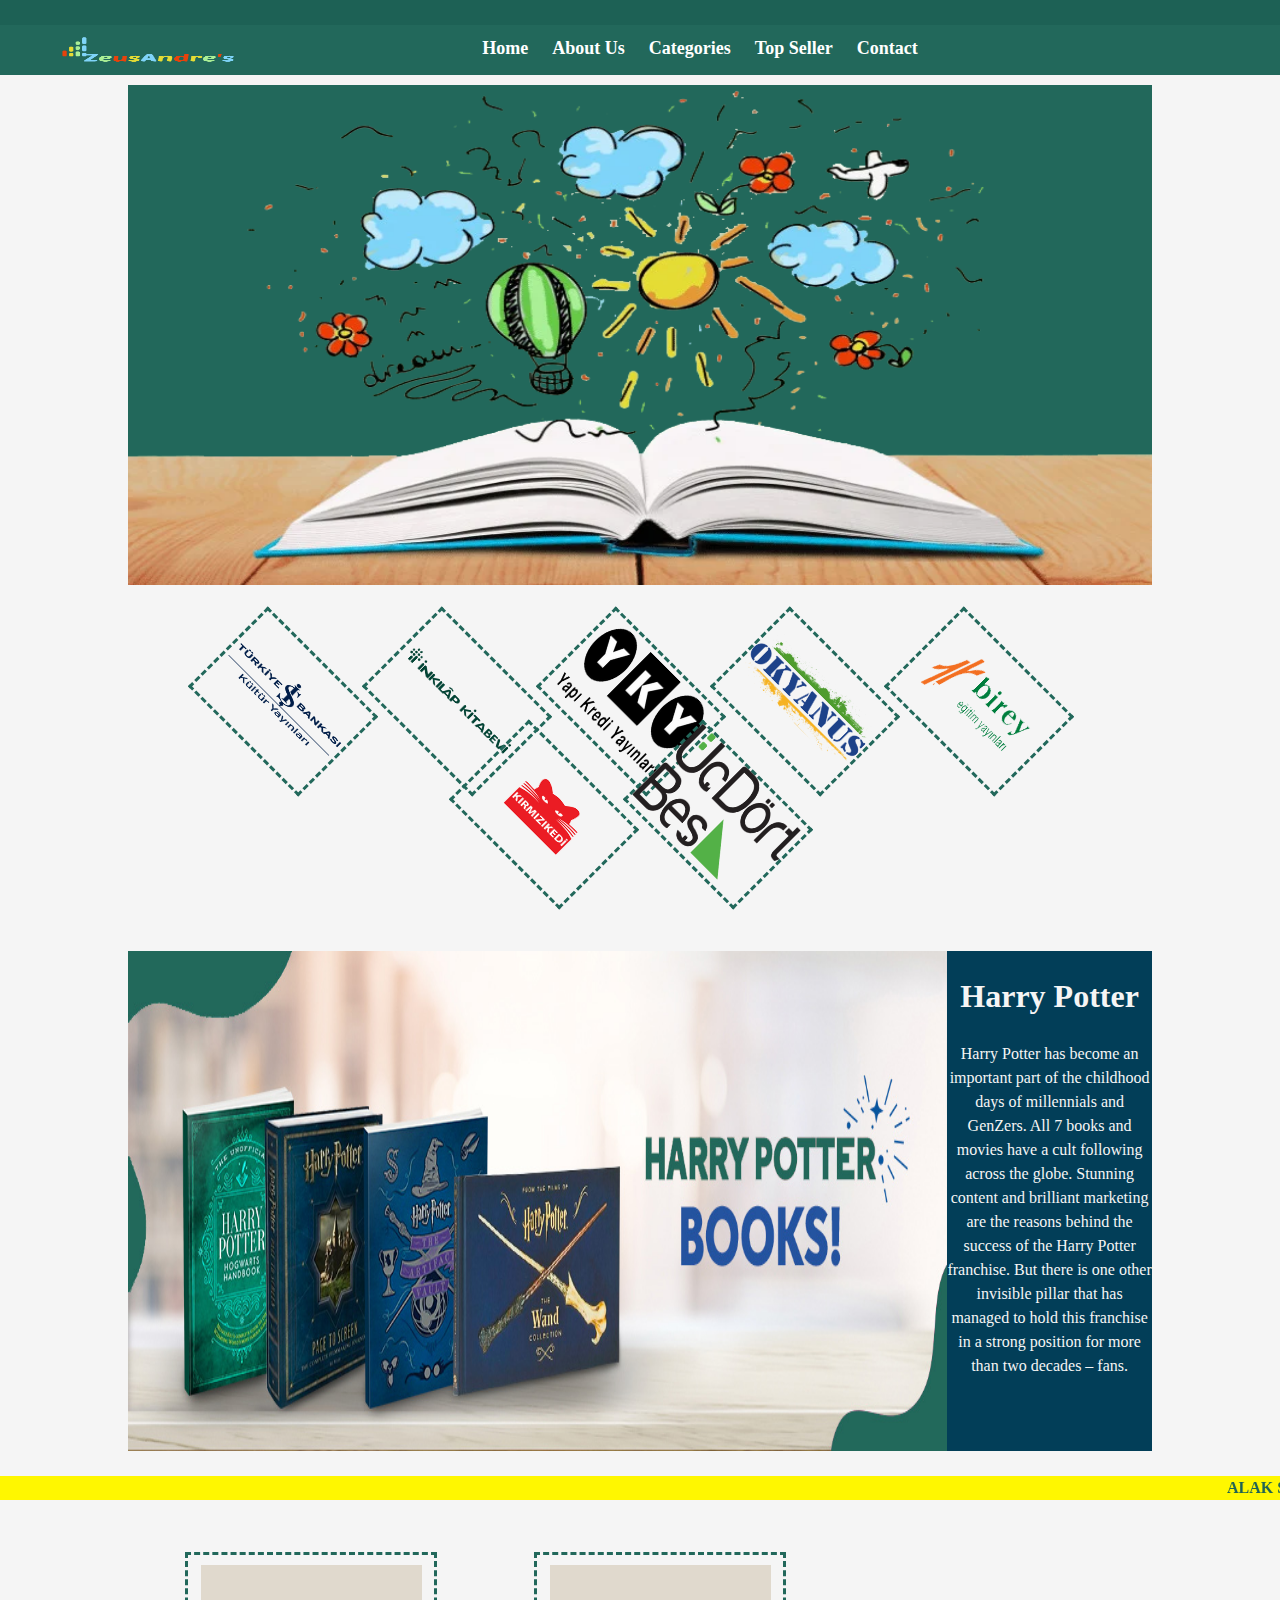
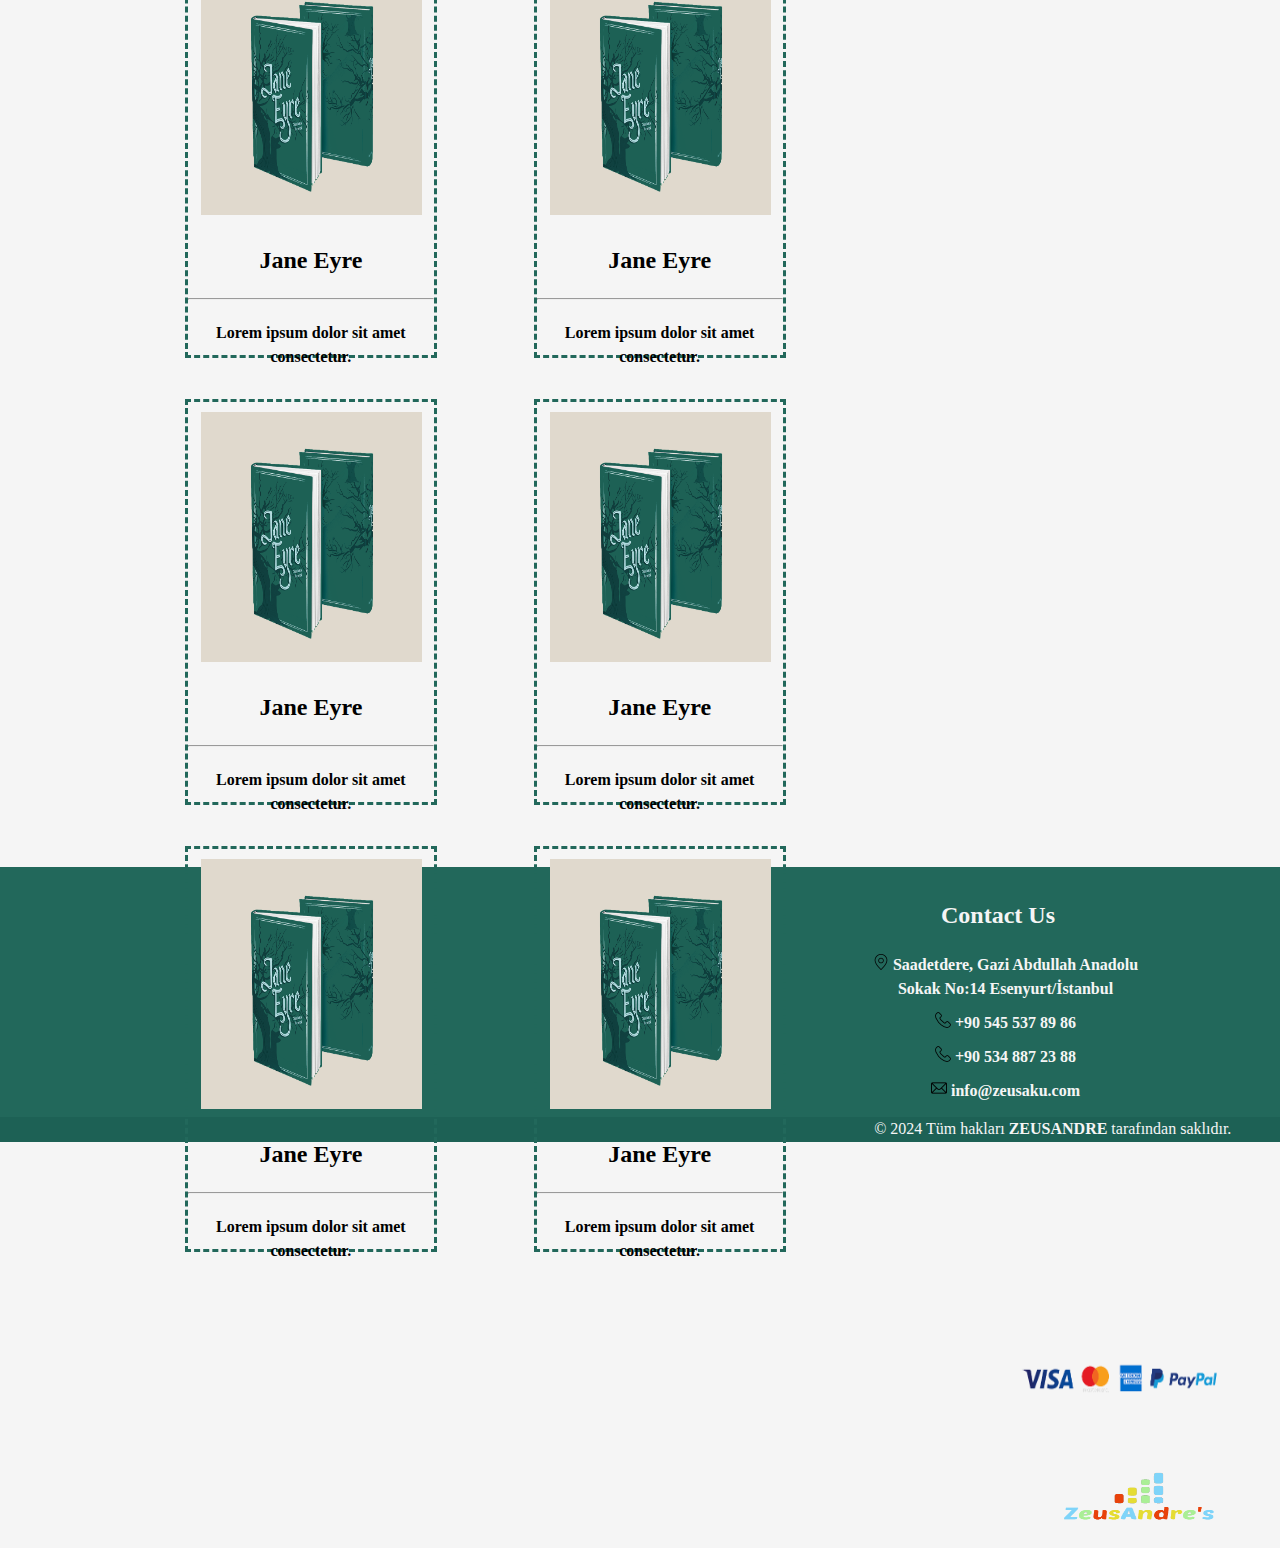
<file: index.html>
<!DOCTYPE html>
<html lang="en">

<head>
    <meta charset="UTF-8">
    <meta name="viewport" content="width=device-width, initial-scale=1.0">
    <title>Zeus Books</title>
    <link rel="stylesheet" href="style.css">
    <link rel="shortcut icon" type="image/png" href="img/favicon.ico">

</head>

<body>
    <!-- 1. Header Alanı a)Top Header b)Nav Menu ---------------------------------------------------------------------------------------------------------------------->
    <header>
        <div class="top-header">

        </div>
        <div class="bottom-header">
            <nav class="navbar">


                <div class="amblem">
                    <img src="img/amblem.png" width="100px" height="50px" alt="amblem">
                </div>
                <div class="logo"> <img src="img/zeusandre.png" width="200px" height="50px" alt="logo">
                </div>

                <a href="#">Home</a>
                <a href="aboutUs.html">About Us</a>
                <a href="categories.html">Categories</a>
                <a href="topSeller.html">Top Seller</a>
                <a href="contact.html">Contact</a>
            </nav>

        </div>


    </header>
    <!--2. Banner Alanı Slider(Carusel) eklenen kısım ----------------------------------------------------------------------------------------------------------------->
    <section class="banner">
        <img src="img/file.png" alt=" book">

    </section>
    <!-- 2.1 Section Ek Alan ------------------------------------------------------------------------------------------------------------------------------------------>
    <section class="boxes">
        <div class="box"><img src="img/isbankasi.png" width="150px" height="100px" alt="isbankasi"> </div>
        <div class="box"><img src="img/inkilap.png" width="150px" height="100px" alt="inkilap"></div>
        <div class="box"><img src="img/yapi_kredi_yayinlari_logo.png" width="150px" height="100px" alt="yapikredi">
        </div>
        <div class="box"><img src="img/okyanus-yayincillik-big.png" width="150px" height="100px" alt="okyanus"></div>
        <div class="box"><img src="img/birey_egitimyayinlari.png" width="150px" height="100px" alt="birey"></div>
        <div class="box"><img src="img/kirmizi-kedi-logo.png" width="150px" height="100px" alt="kirmizikedi"></div>
        <div class="box"><img src="img/345-logo.png" width="150px" height="100px" alt="ucdortbes"></div>
    </section>
    <!-- 3. Main Alanı a)Content Alanı b)Aside Alanı ------------------------------------------------------------------------------------------------------------------>
    <main>
        <section class="content">
            <a><img src="img/harry.jpg" width="100%" height="500px"></a>
        </section>
        <aside class="info">
            <h1>Harry Potter</h1>
            <p>Harry Potter has become an important part of the childhood
                days of millennials and GenZers. All 7 books and movies have
                a cult following across the globe. Stunning content and brilliant
                marketing are the reasons behind the success of the Harry Potter
                franchise. But there is one other invisible pillar that has managed
                to hold this franchise in a strong position for more than two decades
                – fans. </p>
        </aside>

    </main>
    <!-- 3.1 Ek Alan ------------------------------------------------------------------------------------------------------------------------------------------------->
    <marquee behavior="scroll" direction="left">
        <strong>ALAK SURESİNİN İLK 5 AYETİ ŞU ŞEKİLDEDİR:</strong>

        1- Yaratan Rabbinin adıyla oku!

        2- O, insanı bir alekadan (embriyodan) yarattı.

        3- Oku! Rabbin sonsuz kerem sahibidir.

        4- O Rab ki kalemle yazmayı öğretti.

        5- İnsana bilmediği şeyleri öğretti.
    </marquee>

    <article>


        <figure>

            <img src="img/jane6.png" width="90%" height="250px" alt="jane">

            <figcaption>
                <h2>Jane Eyre</h2>
                <hr>
                <h4>Lorem ipsum dolor sit amet consectetur.</h4>
            </figcaption>
        </figure>

        <figure>

            <img src="img/jane6.png" width="90%" height="250px" alt="jane">

            <figcaption>
                <h2>Jane Eyre</h2>
                <hr>
                <h4>Lorem ipsum dolor sit amet consectetur.</h4>
            </figcaption>
        </figure>

        <figure>

            <img src="img/jane6.png" width="90%" height="250px" alt="jane">

            <figcaption>
                <h2>Jane Eyre</h2>
                <hr>
                <h4>Lorem ipsum dolor sit amet consectetur.</h4>
            </figcaption>
        </figure>
        <figure>

            <img src="img/jane6.png" width="90%" height="250px" alt="jane">

            <figcaption>
                <h2>Jane Eyre</h2>
                <hr>
                <h4>Lorem ipsum dolor sit amet consectetur.</h4>
            </figcaption>
        </figure>
        <figure>

            <img src="img/jane6.png" width="90%" height="250px" alt="jane">

            <figcaption>
                <h2>Jane Eyre</h2>
                <hr>
                <h4>Lorem ipsum dolor sit amet consectetur.</h4>
            </figcaption>
        </figure>
        <figure>

            <img src="img/jane6.png" width="90%" height="250px" alt="jane">

            <figcaption>
                <h2>Jane Eyre</h2>
                <hr>
                <h4>Lorem ipsum dolor sit amet consectetur.</h4>
            </figcaption>
        </figure>


    </article>





    <footer>
        <!-- 4. Footer Alanı a)Top Footer b)Bottom Footer --------------------------------------------------------------------------------------------------------->
        <section class="top-footer">
            <!-- <img src="img/huawei.png" width="75px" height="40px" alt="huawei-appgalery"> -->
            <section class="top-footer-left">
                <h2>Contact Us</h2>
                <ul>
                    <li><a>
                            <img src="img/location_3421853.png" alt="location-icon"> Saadetdere, Gazi Abdullah Anadolu
                            </br>Sokak No:14 Esenyurt/İstanbul
                        </a></li>
                    <li><a>
                            <img src="img/telephone.png" alt="phone-icon"> +90 545 537 89 86 </a></li>
                    <li><a><img src="img/telephone.png" alt="phone-icon"> +90 534 887 23 88</a></li>
                    <li><a href="http://zeusaku.com/" target="_blank"><img src="img/mail.png" alt="mail-icon">
                            info@zeusaku.com</a></li>
                </ul>
            </section>
            <section class="top-footer-middle">
                <h2>Useful Links</h2>
                <ul>
                    <li><a>HOME</a></li>
                    <li><a href="aboutUs.html">ABOUT US</a></li>
                    <li><a href="categories.html">CATEGORIES</a></li>
                    <li><a href="contact.html">CONTACT</a></li>
                </ul>
            </section>
            <section class="top-footer-right">
                <h2>Shopping</h2>
                <img src="img/sanal.png" width="200px" height="50px" alt="credit-cards">
                <br>

                <div class="footer-logo"> <img src="img/zeusandreamblem.png" width="200px" height="80px" alt="logo">
                </div>
            </section>




        </section>
        <section class="bottom-footer"> &copy; 2024 Tüm hakları <strong>ZEUSANDRE</strong> tarafından saklıdır.
            </strong>
        </section>


    </footer>




</body>

</html>
</file>
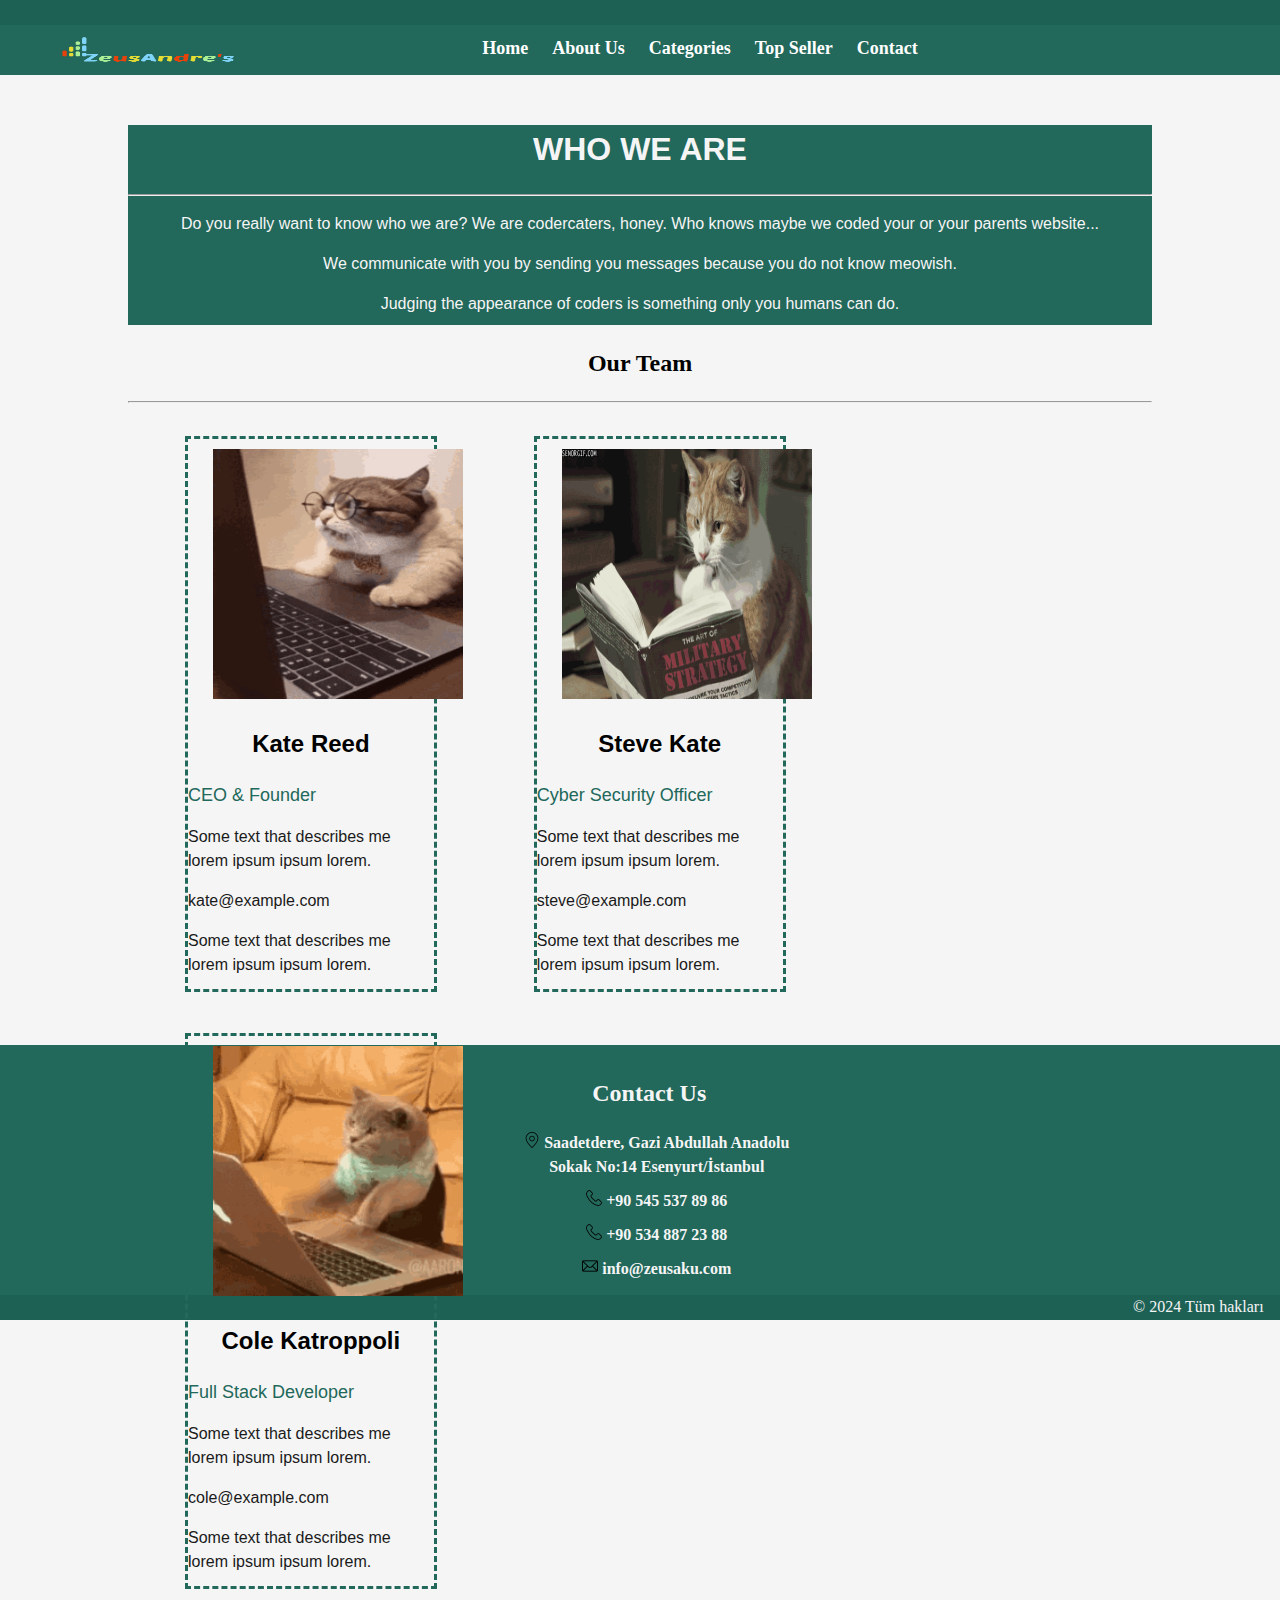
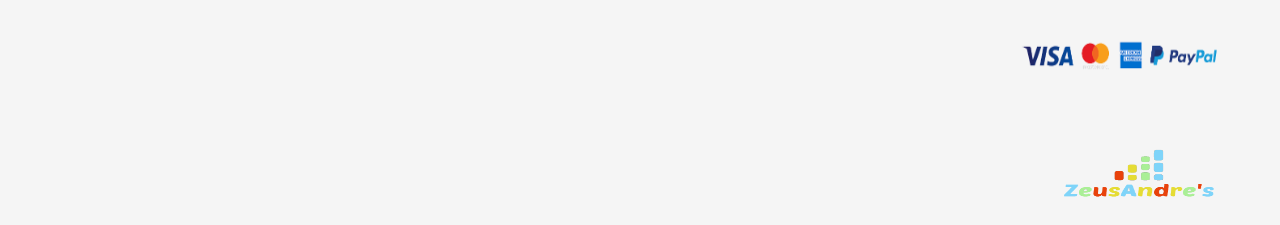
<file: aboutUs.html>
<!DOCTYPE html>
<html lang="en">

<head>
    <meta charset="UTF-8">
    <meta name="viewport" content="width=device-width, initial-scale=1.0">
    <title>Zeus Books</title>
    <link rel="stylesheet" href="style.css">
    <link rel="shortcut icon" type="image/png" href="img/favicon.ico">
</head>

<body>
    <header>
        <div class="top-header">

        </div>
        <div class="bottom-header">
            <nav class="navbar">


                <div class="amblem">
                    <img src="img/amblem.png" width="100px" height="50px" alt="amblem">
                </div>
                <div class="logo"> <img src="img/zeusandre.png" width="200px" height="50px" alt="logo">
                </div>

                <a href="index.html">Home</a>
                <a href="#">About Us</a>
                <a href="categories.html">Categories</a>
                <a href="topSeller.html">Top Seller</a>
                <a href="contact.html">Contact</a>
            </nav>

        </div>


    </header>



    <main class="aboutUs">
        <div class="about-section">
            <h1>WHO WE ARE</h1>
            <hr>

            <p>Do you really want to know who we are?
                We are codercaters, honey.
                Who knows maybe we coded your or your parents website...
            </p>
            <p>We communicate with you by sending you messages because you do not know meowish.</p>
            <p>Judging the appearance of coders is something only you humans can do.</p>
            <p>And yes, we have cat friends who are 55 years old and write code.</p>
        </div>
        <h2 style="text-align: center;">Our Team</h2>
        <hr>
        <section class="secTeam1">
            <figure class="team1">
                <img src="img/CAT4.gif" width="250px" height="250px" alt="cat-read">

                <h2>Kate Reed</h2>
                <figcaption style="color: #22685b; font-size: large;">CEO & Founder</figcaption>
                <p>Some text that describes me lorem ipsum ipsum lorem.</p>
                <p>kate@example.com</p>
                <p>Some text that describes me lorem ipsum ipsum lorem.</p>


            </figure>

            <figure class="team2">
                <img src="img/CAT3.gif" width="250px" height="250px" alt="cat-read">

                <h2>Steve Kate</h2>
                <figcaption style="color: #22685b; font-size: large;">Cyber Security Officer</figcaption>
                <p>Some text that describes me lorem ipsum ipsum lorem.</p>
                <p>steve@example.com</p>
                <p>Some text that describes me lorem ipsum ipsum lorem.</p>


            </figure>
            <figure class="team2">
                <img src="img/cat5.gif" width="250px" height="250px" alt="cat-read">

                <h2>Cole Katroppoli</h2>
                <figcaption style="color: #22685b; font-size: large;">Full Stack Developer</figcaption>
                <p>Some text that describes me lorem ipsum ipsum lorem.</p>
                <p>cole@example.com</p>
                <p>Some text that describes me lorem ipsum ipsum lorem.</p>


            </figure>
        </section>

    </main>



    <footer>
        <!-- 4. Footer Alanı a)Top Footer b)Bottom Footer --------------------------------------------------------------------------------------------------------->
        <section class="top-footer">
            <!-- <img src="img/huawei.png" width="75px" height="40px" alt="huawei-appgalery"> -->
            <section class="top-footer-left">
                <h2>Contact Us</h2>
                <ul>
                    <li><a>
                            <img src="img/location_3421853.png" alt="location-icon"> Saadetdere, Gazi Abdullah Anadolu
                            </br>Sokak No:14 Esenyurt/İstanbul
                        </a></li>
                    <li><a>
                            <img src="img/telephone.png" alt="phone-icon"> +90 545 537 89 86 </a></li>
                    <li><a><img src="img/telephone.png" alt="phone-icon"> +90 534 887 23 88</a></li>
                    <li><a href="http://zeusaku.com/" target="_blank"><img src="img/mail.png" alt="mail-icon">
                            info@zeusaku.com</a></li>
                </ul>
            </section>
            <section class="top-footer-middle">
                <h2>Useful Links</h2>
                <ul>
                    <li><a href="index.html">HOME</a></li>
                    <li><a href="#">ABOUT US</a></li>
                    <li><a href="categories.html">CATEGORIES</a></li>
                    <li><a href="contact.html">CONTACT</a></li>
                </ul>
            </section>
            <section class="top-footer-right">
                <h2>Shopping</h2>
                <img src="img/sanal.png" width="200px" height="50px" alt="credit-cards">
                <br>

                <div class="footer-logo"> <img src="img/zeusandreamblem.png" width="200px" height="80px" alt="logo">
                </div>
            </section>

        </section>
        <section class="bottom-footer"> &copy; 2024 Tüm hakları <strong>ZEUSANDRE</strong> tarafından saklıdır.
            </strong>
        </section>


    </footer>

</body>

</html>
</file>
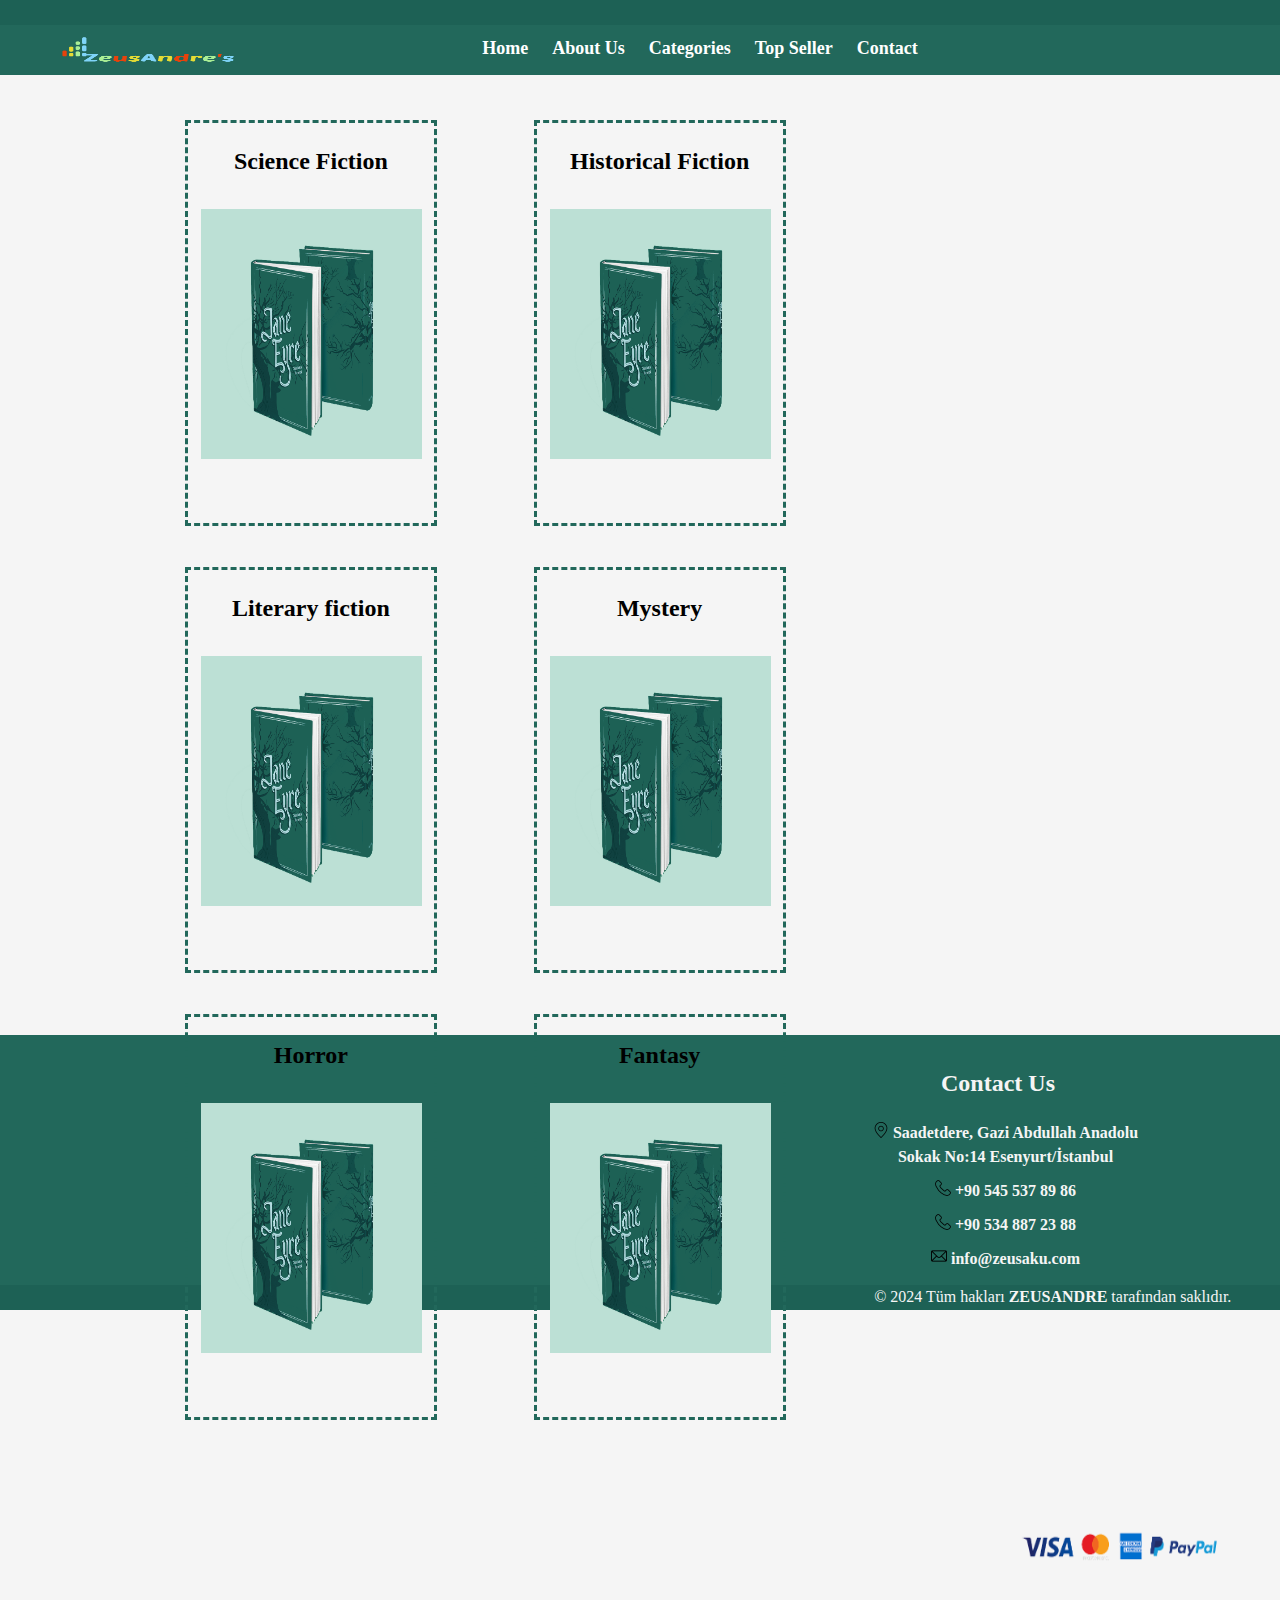
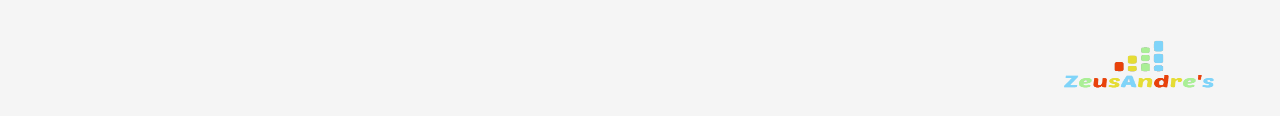
<file: categories.html>
<!DOCTYPE html>
<html lang="en">

<head>
    <meta charset="UTF-8">
    <meta name="viewport" content="width=device-width, initial-scale=1.0">
    <title>Zeus Books</title>
    <link rel="stylesheet" href="style.css">
    <link rel="shortcut icon" type="image/png" href="img/favicon.ico">
</head>

<body>
    <header>
        <div class="top-header">

        </div>
        <div class="bottom-header">
            <nav class="navbar">


                <div class="amblem">
                    <img src="img/amblem.png" width="100px" height="50px" alt="amblem">
                </div>
                <div class="logo"> <img src="img/zeusandre.png" width="200px" height="50px" alt="logo">
                </div>

                <a href="index.html">Home</a>
                <a href="aboutUs.html">About Us</a>
                <a href="#">Categories</a>
                <a href="topSeller.html">Top Seller</a>
                <a href="contact.html">Contact</a>
            </nav>

        </div>


    </header>

    <article>


        <figure>
            <figcaption>
                <h2>Science Fiction</h2>

            </figcaption>

            <img src="img/jane4.png" width="90%" height="250px" alt="jane">


        </figure>
        <figure>
            <figcaption>
                <h2>Historical Fiction</h2>
            </figcaption>
            <img src="img/jane4.png" width="90%" height="250px" alt="jane">


        </figure>
        <figure>
            <figcaption>
                <h2>Literary fiction</h2>
            </figcaption>
            <img src="img/jane4.png" width="90%" height="250px" alt="jane">


        </figure>

        <figure>
            <figcaption>
                <h2>Mystery</h2>

            </figcaption>

            <img src="img/jane4.png" width="90%" height="250px" alt="jane">


        </figure>

        <figure>
            <figcaption>
                <h2>Horror</h2>
            </figcaption>
            <img src="img/jane4.png" width="90%" height="250px" alt="jane">


        </figure>
        <figure>
            <figcaption>
                <h2>Fantasy</h2>
            </figcaption>
            <img src="img/jane4.png" width="90%" height="250px" alt="jane">


        </figure>



    </article>

    <footer>
        <!-- 4. Footer Alanı a)Top Footer b)Bottom Footer --------------------------------------------------------------------------------------------------------->
        <section class="top-footer">
            <!-- <img src="img/huawei.png" width="75px" height="40px" alt="huawei-appgalery"> -->
            <section class="top-footer-left">
                <h2>Contact Us</h2>
                <ul>
                    <li><a>
                            <img src="img/location_3421853.png" alt="location-icon"> Saadetdere, Gazi Abdullah Anadolu
                            </br>Sokak No:14 Esenyurt/İstanbul
                        </a></li>
                    <li><a>
                            <img src="img/telephone.png" alt="phone-icon"> +90 545 537 89 86 </a></li>
                    <li><a><img src="img/telephone.png" alt="phone-icon"> +90 534 887 23 88</a></li>
                    <li><a href="http://zeusaku.com/" target="_blank"><img src="img/mail.png" alt="mail-icon">
                            info@zeusaku.com</a></li>
                </ul>
            </section>
            <section class="top-footer-middle">
                <h2>Useful Links</h2>
                <ul>
                    <li><a href="index.html">HOME</a></li>
                    <li><a href="aboutUs.html">ABOUT US</a></li>
                    <li><a href="#">CATEGORIES</a></li>
                    <li><a href="contact.html">CONTACT</a></li>
                </ul>
            </section>
            <section class="top-footer-right">
                <h2>Shopping</h2>
                <img src="img/sanal.png" width="200px" height="50px" alt="credit-cards">
                <br>

                <div class="footer-logo"> <img src="img/zeusandreamblem.png" width="200px" height="80px" alt="logo">
                </div>
            </section>




        </section>
        <section class="bottom-footer"> &copy; 2024 Tüm hakları <strong>ZEUSANDRE</strong> tarafından saklıdır.
            </strong>
        </section>


    </footer>
</body>

</html>
</file>
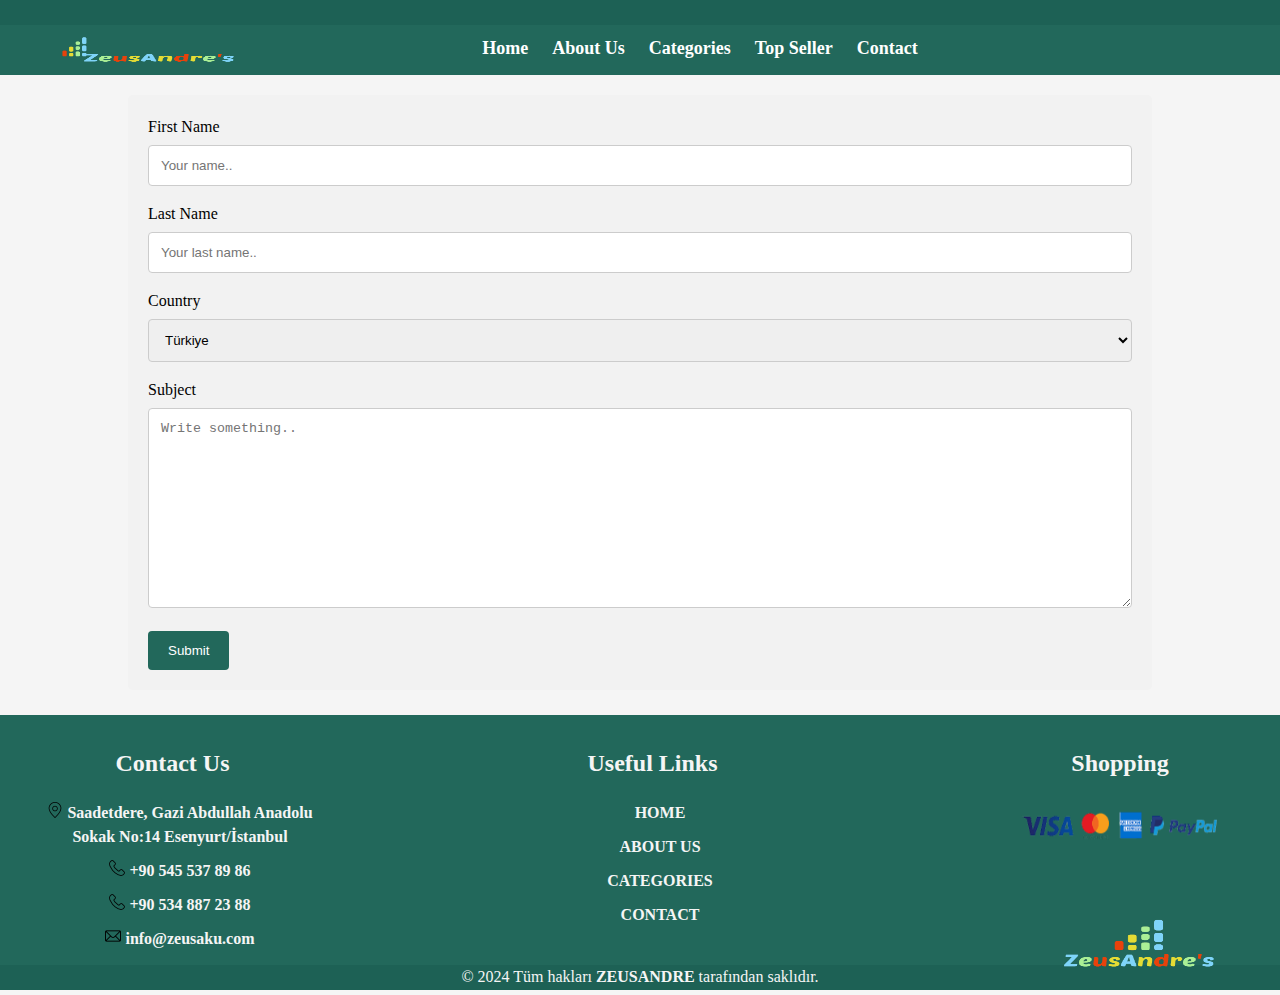
<file: contact.html>
<!DOCTYPE html>
<html lang="en">

<head>
    <meta charset="UTF-8">
    <meta name="viewport" content="width=device-width, initial-scale=1.0">
    <title>Zeus Books</title>
    <link rel="stylesheet" href="style.css">
    <link rel="shortcut icon" type="image/png" href="img/favicon.ico">
</head>

<body>
    <header>
        <div class="top-header">

        </div>
        <div class="bottom-header">
            <nav class="navbar">


                <div class="amblem">
                    <img src="img/amblem.png" width="100px" height="50px" alt="amblem">
                </div>
                <div class="logo"> <img src="img/zeusandre.png" width="200px" height="50px" alt="logo">
                </div>

                <a href="index.html">Home</a>
                <a href="aboutUs.html">About Us</a>
                <a href="categories.html">Categories</a>
                <a href="topSeller.html">Top Seller</a>
                <a href="#">Contact</a>
            </nav>

        </div>


    </header>

    <main class="main-contact"><!-- 3. Content Alanı a)Main Alanı b)Aside Alanı -->




        <div class="container">
            <form action="action_page.php">

                <label for="fname">First Name</label>
                <input type="text" id="fname" name="firstname" placeholder="Your name..">

                <label for="lname">Last Name</label>
                <input type="text" id="lname" name="lastname" placeholder="Your last name..">

                <label for="country">Country</label>
                <select id="country" name="country">
                    <option value="turkey">Türkiye</option>
                    <option value="canada">France</option>
                    <option value="usa">UK</option>
                </select>

                <label for="subject">Subject</label>
                <textarea id="subject" name="subject" placeholder="Write something.." style="height:200px"></textarea>

                <input type="submit" value="Submit">

            </form>
        </div>

    </main>

    <footer>
        <!-- 4. Footer Alanı a)Top Footer b)Bottom Footer --------------------------------------------------------------------------------------------------------->
        <section class="top-footer">
            <!-- <img src="img/huawei.png" width="75px" height="40px" alt="huawei-appgalery"> -->
            <section class="top-footer-left">
                <h2>Contact Us</h2>
                <ul>
                    <li><a>
                            <img src="img/location_3421853.png" alt="location-icon"> Saadetdere, Gazi Abdullah Anadolu
                            </br>Sokak No:14 Esenyurt/İstanbul
                        </a></li>
                    <li><a>
                            <img src="img/telephone.png" alt="phone-icon"> +90 545 537 89 86 </a></li>
                    <li><a><img src="img/telephone.png" alt="phone-icon"> +90 534 887 23 88</a></li>
                    <li><a href="http://zeusaku.com/" target="_blank"><img src="img/mail.png" alt="mail-icon">
                            info@zeusaku.com</a></li>
                </ul>
            </section>
            <section class="top-footer-middle">
                <h2>Useful Links</h2>
                <ul>
                    <li><a href="index.html">HOME</a></li>
                    <li><a href="aboutUs.html">ABOUT US</a></li>
                    <li><a href="categories.html">CATEGORIES</a></li>
                    <li><a href="#">CONTACT</a></li>
                </ul>
            </section>
            <section class="top-footer-right">
                <h2>Shopping</h2>
                <img src="img/sanal.png" width="200px" height="50px" alt="credit-cards">
                <br>

                <div class="footer-logo"> <img src="img/zeusandreamblem.png" width="200px" height="80px" alt="logo">
                </div>
            </section>




        </section>
        <section class="bottom-footer"> &copy; 2024 Tüm hakları <strong>ZEUSANDRE</strong> tarafından saklıdır.
            </strong>
        </section>


    </footer>

</body>

</html>
</file>
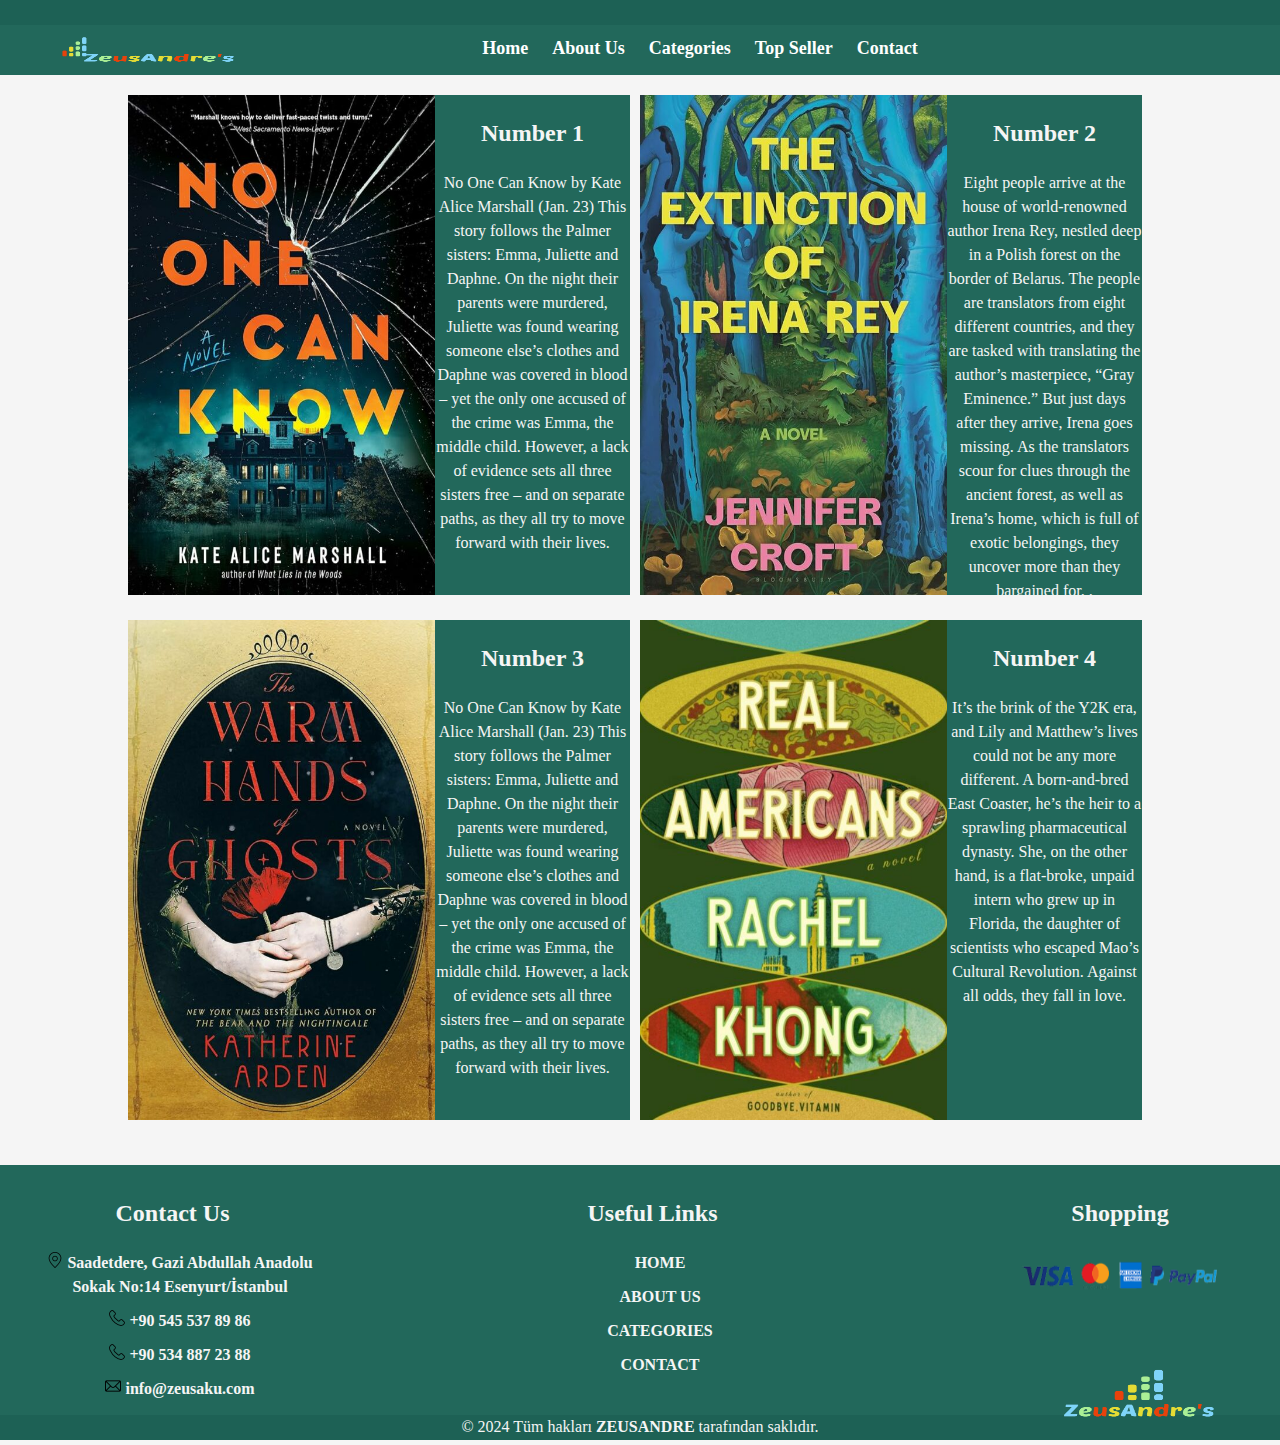
<file: topSeller.html>
<!DOCTYPE html>
<html lang="en">

<head>
    <meta charset="UTF-8">
    <meta name="viewport" content="width=device-width, initial-scale=1.0">
    <title>Zeus Books</title>
    <link rel="stylesheet" href="style.css">
    <link rel="shortcut icon" type="image/png" href="img/favicon.ico">
</head>

<body>
    <header>
        <div class="top-header">

        </div>
        <div class="bottom-header">
            <nav class="navbar">


                <div class="amblem">
                    <img src="img/amblem.png" width="100px" height="50px" alt="amblem">
                </div>
                <div class="logo"> <img src="img/zeusandre.png" width="200px" height="50px" alt="logo">
                </div>

                <a href="index.html">Home</a>
                <a href="aboutUs.html">About Us</a>
                <a href="categories.html">Categories</a>
                <a href="#">Top Seller</a>
                <a href="contact.html">Contact</a>
            </nav>

        </div>


    </header>

    <main class="main-topSeller"><!-- 3. Content Alanı a)Main Alanı b)Aside Alanı -->
        <section class="all-section1">
            <section class="content-topSeller">
                <img src="img/no1.jpg" width="100%" height="500px">
            </section>

            <aside class="info-topSeller">
                <h2>Number 1</h2>
                <p>
                    No One Can Know by Kate Alice Marshall (Jan. 23)
                    This story follows the Palmer sisters: Emma, Juliette
                    and Daphne. On the night their parents were murdered,
                    Juliette was found wearing someone else’s clothes and Daphne
                    was covered in blood – yet the only one accused of the crime was
                    Emma, the middle child. However, a lack of evidence sets all three
                    sisters free – and on separate paths, as they all try to move forward
                    with their lives. </p>
            </aside>
        </section>

        <section class="all-section2">
            <section class="content-topSeller2">
                <img src="img/no2.jpg" width="100%" height="500px">
            </section>
            <aside class="info-topSeller2">
                <h2>Number 2</h2>
                <p>
                    Eight people arrive at the house of world-renowned author Irena Rey,
                    nestled deep in a Polish forest on the border of Belarus. The people are
                    translators from eight different countries,
                    and they are tasked with translating the author’s masterpiece, “Gray Eminence.”
                    But just days after they arrive, Irena goes missing. As the translators scour for
                    clues through the ancient forest, as well as Irena’s home,
                    which is full of exotic belongings, they uncover more than they bargained for. . </p>
            </aside>
        </section>

        <section class="all-section3">
            <section class="content-topSeller">
                <img src="img/no3.jpg" width="100%" height="500px">
            </section>

            <aside class="info-topSeller">
                <h2>Number 3</h2>
                <p>
                    No One Can Know by Kate Alice Marshall (Jan. 23)
                    This story follows the Palmer sisters: Emma, Juliette
                    and Daphne. On the night their parents were murdered,
                    Juliette was found wearing someone else’s clothes and Daphne
                    was covered in blood – yet the only one accused of the crime was
                    Emma, the middle child. However, a lack of evidence sets all three
                    sisters free – and on separate paths, as they all try to move forward
                    with their lives. </p>
            </aside>
        </section>
        <section class="all-section4">
            <section class="content-topSeller2">
                <img src="img/no4.jpg" width="100%" height="500px">
            </section>
            <aside class="info-topSeller2">
                <h2>Number 4</h2>
                <p>
                    It’s the brink of the Y2K era, and Lily and Matthew’s lives could not be
                    any more different. A born-and-bred East Coaster, he’s the heir to a sprawling
                    pharmaceutical dynasty. She, on the other hand, is a flat-broke, unpaid intern who
                    grew up in Florida, the daughter of scientists who escaped Mao’s
                    Cultural Revolution. Against all odds, they fall in love. </p>
            </aside>
        </section>
    </main>

    <footer>
        <!-- 4. Footer Alanı a)Top Footer b)Bottom Footer --------------------------------------------------------------------------------------------------------->
        <section class="top-footer">
            <!-- <img src="img/huawei.png" width="75px" height="40px" alt="huawei-appgalery"> -->
            <section class="top-footer-left">
                <h2>Contact Us</h2>
                <ul>
                    <li><a>
                            <img src="img/location_3421853.png" alt="location-icon"> Saadetdere, Gazi Abdullah Anadolu
                            </br>Sokak No:14 Esenyurt/İstanbul
                        </a></li>
                    <li><a>
                            <img src="img/telephone.png" alt="phone-icon"> +90 545 537 89 86 </a></li>
                    <li><a><img src="img/telephone.png" alt="phone-icon"> +90 534 887 23 88</a></li>
                    <li><a href="http://zeusaku.com/" target="_blank"><img src="img/mail.png" alt="mail-icon">
                            info@zeusaku.com</a></li>
                </ul>
            </section>
            <section class="top-footer-middle">
                <h2>Useful Links</h2>
                <ul>
                    <li><a href="index.html">HOME</a></li>
                    <li><a href="aboutUs.html">ABOUT US</a></li>
                    <li><a href="categories.html">CATEGORIES</a></li>
                    <li><a href="contact.html">CONTACT</a></li>
                </ul>
            </section>
            <section class="top-footer-right">
                <h2>Shopping</h2>
                <img src="img/sanal.png" width="200px" height="50px" alt="credit-cards">
                <br>

                <div class="footer-logo"> <img src="img/zeusandreamblem.png" width="200px" height="80px" alt="logo">
                </div>
            </section>




        </section>
        <section class="bottom-footer"> &copy; 2024 Tüm hakları <strong>ZEUSANDRE</strong> tarafından saklıdır.
            </strong>
        </section>


    </footer>
    <!-- <marquee behavior="scroll" direction="left">Bu metin yatay olarak kayacak.</marquee> -->





</body>

</html>
</file>
<file: style.css>
body {
    margin: 0;
    line-height: 1.5;
    font-family: 'Times New Roman', Times, serif;
    background-color: whitesmoke;
}

favicon img {
    width: 100px;
}

.top-header {
    background-color: #1d6155;
    height: 25px;
    margin: 0px;
}

.bottom-header {

    text-align: center;
    height: 50px;
}

.navbar {
    background-color: #22685b;
    text-align: center;
    height: 50px;


}

.amblem {
    width: 100px;
    height: 40px;
    float: left;
    border-style: none;
    margin: 5px 0 0 20px;

}

.logo {
    width: 15%;
    height: 40px;
    float: left;
    background-position: center left;
    position: absolute;
    align-content: center;
    margin-left: 50px;
}


.navbar a {
    background-color: #22685b;
    text-decoration: none;
    color: white;
    font-family: 'Times New Roman', Times, serif;
    font-weight: bold;
    font-size: large;
    padding: 10px;
    text-align: center;
    display: inline-flex;



}

.navbar a:hover {
    background-color: #1d6155;
    ;
}

.banner {
    width: 80%;
    background-color: rgb(156, 156, 49);
    height: 500px;
    margin: auto;
    margin-top: 10px;

}

.banner img {
    width: 100%;
    height: 500px;

}

.boxes {
    width: 80%;
    height: auto;
    margin: auto;
    margin-top: 60px;
    display: flex;
    justify-content: center;
    flex-wrap: wrap;

}

.box {
    float: left;
    margin-right: 18px;
    transition: background-color 0.3s, transform 0s;
    transform: rotate(45deg);
    border-style: dashed;
    border-color: #22685b;
}

.box:hover {
    transform: scale(1.1);
    cursor: pointer;
}


main {
    width: 80%;
    height: 500px;

    margin: auto;
    margin-top: 50px;
    margin-bottom: 20px;

}

.content {
    width: 80%;
    height: 500px;

    float: left;
    margin-top: 30px;
}

.content img:hover {
    background-color: plum;
    cursor: pointer;
    border-color: 1px solid chocolate;
    background-color: rgb(36, 183, 109);

}



.info {
    width: 20%;
    height: 500px;
    background-color: #023E58;
    float: right;
    margin-top: 30px;
    color: whitesmoke;
    text-align: center;


}

.info:hover {
    cursor: pointer;
    opacity: 85%;
}

marquee {
    color: #1d6155;
    background-color: #fff700;
    font-size: medium;
    margin-top: 25px;
    font-family: 'Times New Roman', Times, serif;
    animation-name: exam;
    animation-duration: 25s;
}

@keyframes exam {
    from {
        beackground-color: #fff700;
    }

    to {
        background-color: #E0D9CD
    }
}


article {
    width: 80%;
    height: 900px;
    margin: auto;
    margin-top: 20px;
    margin-bottom: 40px;
    position: relative;
    z-index: 1;


}

figure {
    width: 24%;
    height: 400px;

    float: left;
    margin-left: 57px;
    margin-top: 25px;
    transition: background-color 0.3s, transform 0s;
    position: relative;
    z-index: 2;
    border-style: dashed;
    border-color: #22685b;

}

figure img {
    margin: 10px 0 0 13px;
}

figure:hover {
    transform: scale(1.1);
    cursor: pointer;
}

figure h2 {
    color: #000;

    text-align: center;
}

figure h4 {
    color: #000;
    text-align: center;
}


.top-footer {
    background-color: #22685b;
    height: 250px;
    margin: 0px;
    color: whitesmoke;
    font-weight: bold;
    text-align: center;

}

.top-footer-left {
    width: 25%;
    height: 230px;
    padding-top: 10px;
    margin-bottom: 10px;
    display: inline-block;
    float: left;
}

.top-footer-left h2 {
    margin-left: 25px;
}

.top-footer-left a {
    color: whitesmoke;
    text-decoration: none;
}

.top-footer-left ul li {
    list-style-type: none;
    font-size: medium;
    margin-bottom: 10px;
}

.top-footer-left ul li a:hover {
    color: #2a917e;
    cursor: pointer;
    text-decoration: underline #2a917e;
    ;
}

.top-footer-middle {
    width: 50%;
    height: 230px;
    padding-top: 10px;
    margin-bottom: 10px;
    display: inline;
    float: left;

}

.top-footer-middle h2 {
    margin-left: 25px;
}

.top-footer-middle ul li {
    list-style-type: none;
    font-size: medium;
    margin-bottom: 10px;

}

.top-footer-middle ul li a {

    text-decoration: none;
    color: whitesmoke;

}

.top-footer-middle ul li a:hover {
    color: #2a917e;
    cursor: pointer;
    text-decoration: underline #2a917e;
    ;
}

.top-footer-right {
    width: 25%;
    height: 230px;
    padding-top: 10px;
    margin-bottom: 10px;
    display: inline-block;
    float: right;
}


.footer-logo {
    width: 15%;
    height: 40px;
    float: left;
    background-position: center left;
    position: absolute;
    align-content: center;
    margin: 50px 0 0 70px;
    ;

}

.bottom-footer {
    background-color: #1d6155;
    height: 25px;
    margin: 0px;
    color: whitesmoke;
    text-align: center;
}


/* about us */

.aboutUs {
    width: 80%;
    height: 900px;
    margin: auto;
    margin-top: 50px;
    margin-bottom: 20px;

}

.about-section {
    padding: 0px;
    height: 200px;
    text-align: center;
    background-color: #22685b;
    font-size: medium;
    font-family: 'Franklin Gothic Medium', 'Arial Narrow', Arial, sans-serif;

    color: whitesmoke;
}

.secTeam1 {
    width: 100%;
    height: 600px;
}

.team1 {
    width: 24%;
    height: 550px;
    font-family: 'Franklin Gothic Medium', 'Arial Narrow', Arial, sans-serif;

    color: rgb(26, 26, 26);
}

.team1 img {
    margin-left: 25px;
}

.team2 img {
    margin-left: 25px;
}

.team2 {
    width: 24%;
    height: 550px;
    float: left;
    font-family: 'Franklin Gothic Medium', 'Arial Narrow', Arial, sans-serif;

    color: rgb(26, 26, 26);
}


/* top-seller */


.all-section1 {
    width: 50%;
    height: 500px;
    margin-bottom: 25px;

    float: left;
}

.all-section2 {
    width: 50%;
    height: 500px;
    margin-bottom: 25px;

    float: right;
}

.all-section3 {
    width: 50%;
    height: 500px;
    margin-bottom: 15px;

    float: left;
}

.all-section4 {
    width: 50%;
    height: 500px;
    margin-bottom: 10px;

    float: right;
}


.main-topSeller {
    width: 80%;
    height: 1050px;

    margin: auto;
    margin-top: 20px;
    margin-bottom: 20px;

}

.content-topSeller {
    width: 60%;
    height: 500px;
    background-color: bisque;
    float: left;


}

.content-topSeller img:hover {
    background-color: plum;
    cursor: pointer;

    border-color: 1px solid chocolate;
    background-color: rgb(36, 183, 109);


}



.info-topSeller {
    width: 38%;
    height: 500px;

    background-color: #22685b;
    float: left;

    color: whitesmoke;
    text-align: center;
    margin: 0;


}

.info-topSeller:hover {

    cursor: pointer;
    opacity: 85%;
}


.content-topSeller2 {
    width: 60%;
    height: 500px;
    background-color: bisque;
    float: left;


}

.content-topSeller2 img:hover {
    background-color: plum;
    cursor: pointer;

    border-color: 1px solid chocolate;
    background-color: rgb(36, 183, 109);


}



.info-topSeller2 {
    width: 38%;
    height: 500px;
    background-color: #22685b;
    float: left;

    color: whitesmoke;
    text-align: center;
    margin: 0;


}

.info-topSeller2:hover {

    cursor: pointer;
    opacity: 85%;
}


/* contact */

.main-contact {
    width: 80%;
    height: 600px;

    margin: auto;
    margin-top: 20px;
    margin-bottom: 20px;

}

input[type=text],
select,
textarea {
    width: 100%;
    padding: 12px;
    border: 1px solid #ccc;
    border-radius: 4px;
    box-sizing: border-box;
    margin-top: 6px;
    margin-bottom: 16px;
    resize: vertical;
}

input[type=submit] {
    background-color: #22685b;
    color: white;
    padding: 12px 20px;
    border: none;
    border-radius: 4px;
    cursor: pointer;
}

input[type=submit]:hover {
    background-color: #1d6155;
    opacity: 0.8;
}

.container {
    border-radius: 5px;
    background-color: #f2f2f2;
    padding: 20px;
}
</file>
